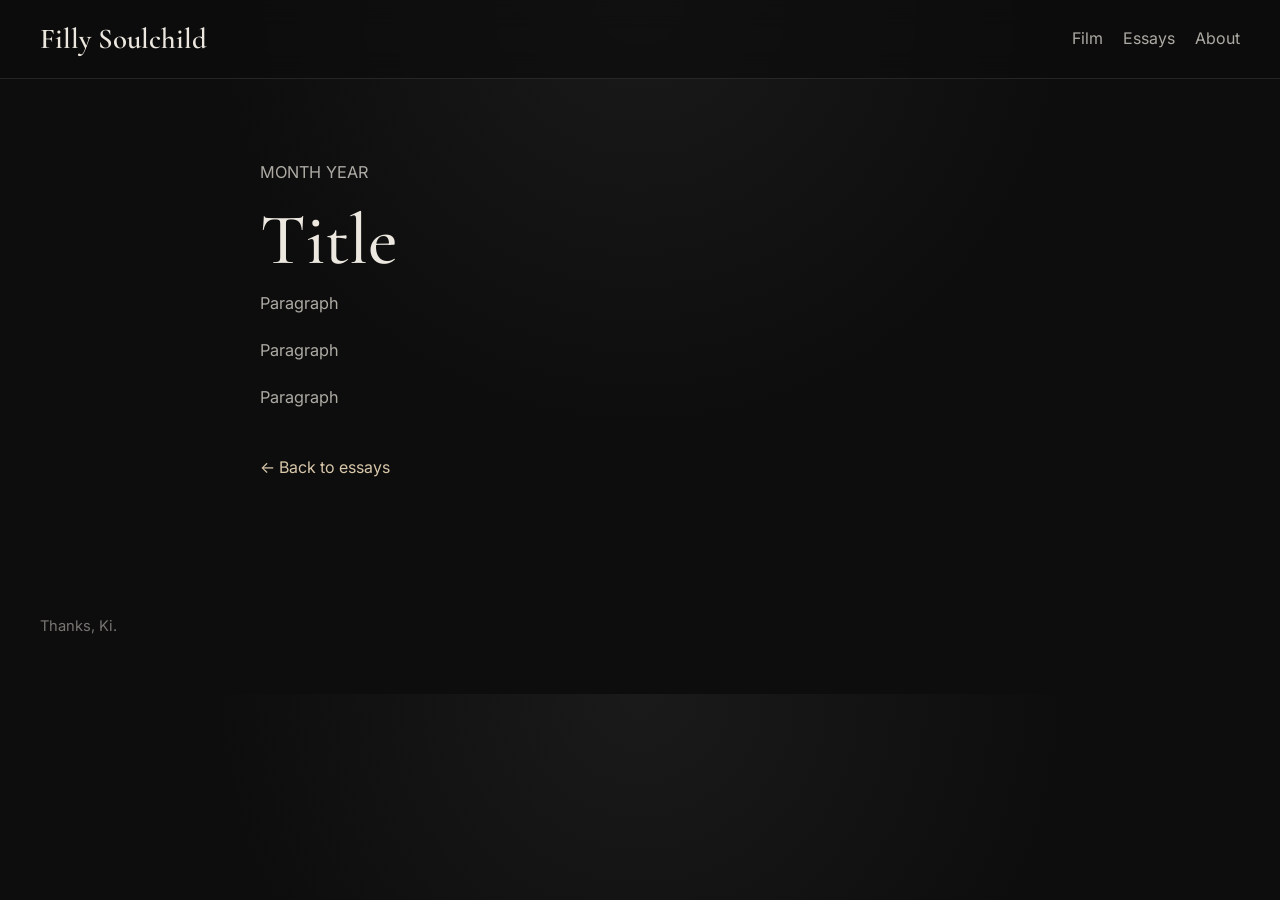
<file: essays/essay1.html>
<!DOCTYPE html>
<html lang="en">
<head>
  <meta charset="UTF-8" />
  <meta name="viewport" content="width=device-width, initial-scale=1.0" />
  <title>Essay Title | Filly Soulchild</title>
  <link rel="preconnect" href="https://fonts.googleapis.com" />
  <link rel="preconnect" href="https://fonts.gstatic.com" crossorigin />
  <link
    href="https://fonts.googleapis.com/css2?family=Inter:wght@400;500;600&family=Cormorant+Garamond:wght@400;500;600&display=swap"
    rel="stylesheet"
  />
  <link rel="stylesheet" href="../styles.css" />
</head>
<body>
  <div class="site-shell">
    <header class="site-header">
      <div class="header-inner">
        <a href="../index.html" class="site-title">Filly Soulchild</a>
        <nav class="site-nav" aria-label="Main navigation">
          <a href="../index.html#film">Film</a>
          <a href="../index.html#essays">Essays</a>
          <a href="../index.html#about">About</a>
        </nav>
      </div>
    </header>

    <main class="essay-page">
      <article class="essay-full">
        <p class="essay-date">Month Year</p>
        <h1>Title</h1>

        <p>
          Paragraph
        </p>

        <p>
          Paragraph
        </p>

        <p>
          Paragraph
        </p>

        <a href="../index.html#essays" class="essay-back">← Back to essays</a>
      </article>
    </main>

    <footer class="site-footer">
      <p>Thanks, Ki.</p>
    </footer>
  </div>
</body>
</html>
</file>
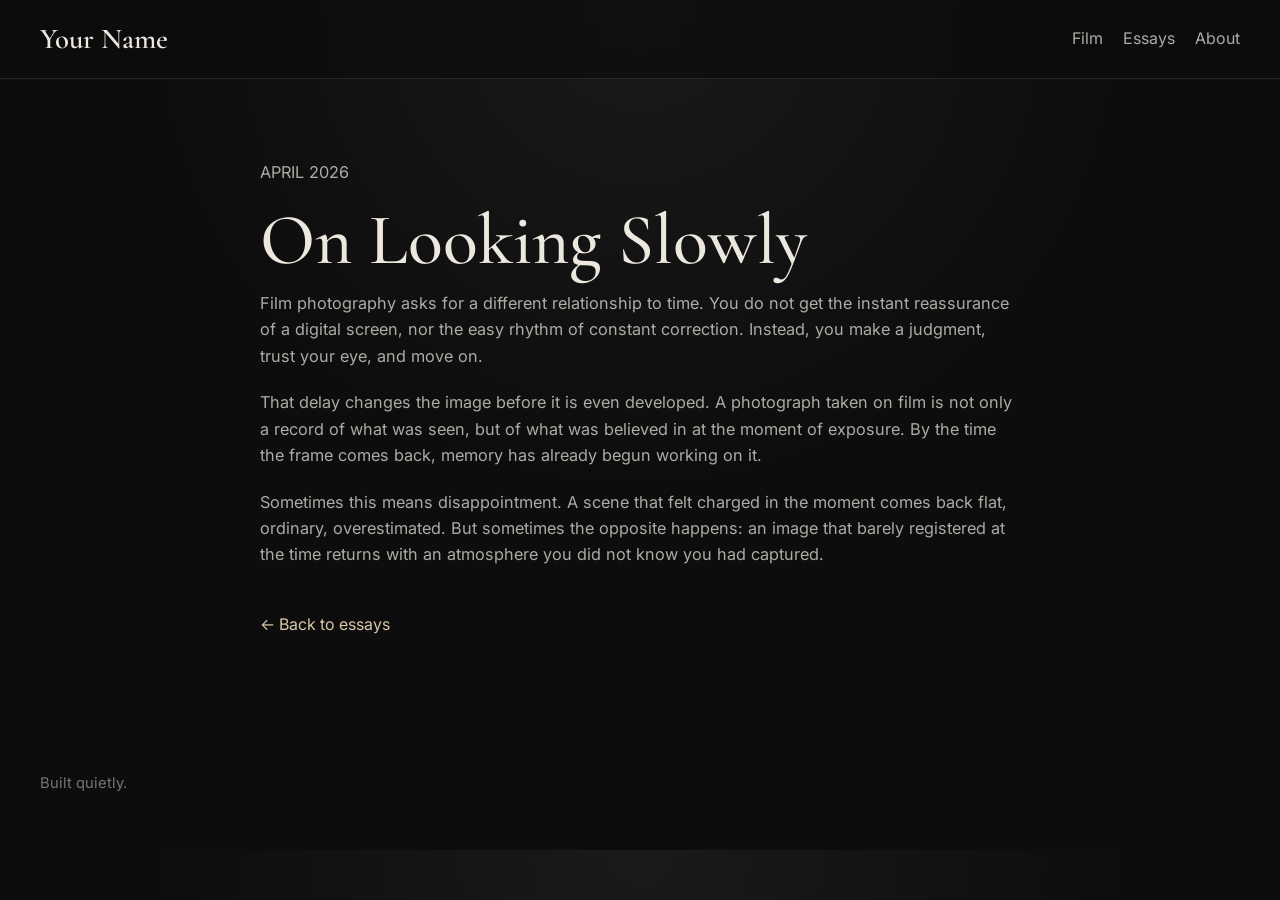
<file: essays/on-looking-slowly.html>
<!DOCTYPE html>
<html lang="en">
<head>
  <meta charset="UTF-8" />
  <meta name="viewport" content="width=device-width, initial-scale=1.0" />
  <title>On Looking Slowly | Your Name</title>
  <link rel="preconnect" href="https://fonts.googleapis.com" />
  <link rel="preconnect" href="https://fonts.gstatic.com" crossorigin />
  <link
    href="https://fonts.googleapis.com/css2?family=Inter:wght@400;500;600&family=Cormorant+Garamond:wght@400;500;600&display=swap"
    rel="stylesheet"
  />
  <link rel="stylesheet" href="../styles.css" />
</head>
<body>
  <div class="site-shell">
    <header class="site-header">
      <div class="header-inner">
        <a href="../index.html" class="site-title">Your Name</a>
        <nav class="site-nav" aria-label="Main navigation">
          <a href="../index.html#film">Film</a>
          <a href="../index.html#essays">Essays</a>
          <a href="../index.html#about">About</a>
        </nav>
      </div>
    </header>

    <main class="essay-page">
      <article class="essay-full">
        <p class="essay-date">April 2026</p>
        <h1>On Looking Slowly</h1>

        <p>
          Film photography asks for a different relationship to time. You do not
          get the instant reassurance of a digital screen, nor the easy rhythm
          of constant correction. Instead, you make a judgment, trust your eye,
          and move on.
        </p>

        <p>
          That delay changes the image before it is even developed. A photograph
          taken on film is not only a record of what was seen, but of what was
          believed in at the moment of exposure. By the time the frame comes
          back, memory has already begun working on it.
        </p>

        <p>
          Sometimes this means disappointment. A scene that felt charged in the
          moment comes back flat, ordinary, overestimated. But sometimes the
          opposite happens: an image that barely registered at the time returns
          with an atmosphere you did not know you had captured.
        </p>

        <a href="../index.html#essays" class="essay-back">← Back to essays</a>
      </article>
    </main>

    <footer class="site-footer">
      <p>Built quietly.</p>
    </footer>
  </div>
</body>
</html>
</file>
<file: styles.css>
:root {
  --bg: #0d0d0d;
  --line: rgba(255, 255, 255, 0.1);
  --text: #ece7df;
  --text-soft: rgba(236, 231, 223, 0.72);
  --text-faint: rgba(236, 231, 223, 0.48);
  --accent: #d8c7aa;
  --max-width: 1200px;
  --radius: 18px;
  --shadow: 0 20px 50px rgba(0, 0, 0, 0.3);
}

*,
*::before,
*::after {
  box-sizing: border-box;
}

html {
  scroll-behavior: smooth;
}

body {
  margin: 0;
  background: radial-gradient(circle at top, #1a1a1a 0%, #0d0d0d 45%);
  color: var(--text);
  font-family: "Inter", sans-serif;
  line-height: 1.6;
}

img {
  display: block;
  max-width: 100%;
}

a {
  color: inherit;
  text-decoration: none;
}

.site-header {
  position: sticky;
  top: 0;
  z-index: 20;
  backdrop-filter: blur(14px);
  background: rgba(13, 13, 13, 0.72);
  border-bottom: 1px solid var(--line);
}

.header-inner,
main,
.site-footer {
  width: min(var(--max-width), calc(100% - 2rem));
  margin: 0 auto;
}

.header-inner {
  padding: 1rem 0;
  display: flex;
  justify-content: space-between;
  align-items: center;
  gap: 1rem;
}

.site-title {
  font-family: "Cormorant Garamond", serif;
  font-size: 1.8rem;
  font-weight: 600;
}

.site-nav {
  display: flex;
  gap: 1.25rem;
  flex-wrap: wrap;
}

.site-nav a {
  color: var(--text-soft);
}

.site-nav a:hover,
.site-nav a:focus-visible {
  color: var(--accent);
}

.hero {
  min-height: 72vh;
  display: flex;
  flex-direction: column;
  justify-content: center;
  padding: 5rem 0 3rem;
  border-bottom: 1px solid var(--line);
}

.eyebrow {
  margin: 0 0 1rem;
  color: var(--accent);
  text-transform: uppercase;
  letter-spacing: 0.16em;
  font-size: 0.72rem;
}

.hero h1 {
  margin: 0;
  max-width: 10ch;
  font-family: "Cormorant Garamond", serif;
  font-size: clamp(3.4rem, 8vw, 6.5rem);
  line-height: 0.92;
  font-weight: 500;
}

.hero-text {
  max-width: 36rem;
  margin-top: 1.5rem;
  color: var(--text-soft);
}

.section {
  padding: 5rem 0;
  border-bottom: 1px solid var(--line);
}

.section-heading {
  display: flex;
  align-items: baseline;
  gap: 1rem;
  margin-bottom: 0.75rem;
}

.section-label {
  margin: 0;
  color: var(--text-faint);
  font-size: 0.82rem;
  letter-spacing: 0.14em;
}

.section h2 {
  margin: 0;
  font-family: "Cormorant Garamond", serif;
  font-size: clamp(2rem, 4vw, 3rem);
  font-weight: 500;
}

.section-intro {
  max-width: 42rem;
  margin: 0 0 2rem;
  color: var(--text-soft);
}

.gallery {
  columns: 3 280px;
  column-gap: 1rem;
}

.photo-card {
  break-inside: avoid;
  margin-bottom: 1rem;
  background: rgba(255, 255, 255, 0.02);
  border: 1px solid var(--line);
  border-radius: var(--radius);
  overflow: hidden;
  box-shadow: var(--shadow);
}

.photo-card img {
  width: 100%;
  height: auto;
  object-fit: cover;
}

.photo-card figcaption {
  padding: 0.9rem 1rem 1rem;
  background: linear-gradient(to bottom, rgba(17, 17, 17, 0.94), rgba(10, 10, 10, 0.98));
}

.photo-title {
  display: block;
  font-family: "Cormorant Garamond", serif;
  font-size: 1.25rem;
  margin-bottom: 0.15rem;
}

.photo-meta {
  display: block;
  color: var(--text-faint);
  font-size: 0.9rem;
}

.essay-list {
  display: grid;
  grid-template-columns: repeat(2, 1fr);
  gap: 1rem;
}

.essay-card {
  padding: 1.4rem;
  background: rgba(255, 255, 255, 0.02);
  border: 1px solid var(--line);
  border-radius: var(--radius);
}

.essay-date {
  margin: 0 0 0.6rem;
  color: var(--text-faint);
  font-size: 0.82rem;
  text-transform: uppercase;
}

.essay-card h3 {
  margin: 0 0 0.8rem;
  font-family: "Cormorant Garamond", serif;
  font-size: 1.8rem;
  font-weight: 500;
}

.essay-card p {
  color: var(--text-soft);
}

.essay-link {
  color: var(--accent);
}

.about-copy {
  max-width: 46rem;
  color: var(--text-soft);
}

.site-footer {
  padding: 1.5rem 0 2.5rem;
  color: var(--text-faint);
  font-size: 0.92rem;
}

@media (max-width: 700px) {
  .header-inner {
    flex-direction: column;
    align-items: flex-start;
  }

  .hero {
    min-height: auto;
    padding-top: 4rem;
  }

  .essay-list {
    grid-template-columns: 1fr;
  }
}

.essay-page {
  width: min(760px, calc(100% - 2rem));
  margin: 0 auto;
  padding: 5rem 0 6rem;
}

.essay-full h1 {
  margin: 0 0 1rem;
  font-family: "Cormorant Garamond", serif;
  font-size: clamp(2.8rem, 6vw, 4.5rem);
  line-height: 0.95;
  font-weight: 500;
}

.essay-full p {
  margin: 0 0 1.3rem;
  color: var(--text-soft);
  font-size: 1.02rem;
}

.essay-back {
  display: inline-block;
  margin-top: 1.5rem;
  color: var(--accent);
}

.essay-back:hover,
.essay-back:focus-visible {
  text-decoration: underline;
  text-underline-offset: 0.2em;
}

.photo-card {
  cursor: pointer;
}

.lightbox {
  position: fixed;
  inset: 0;
  z-index: 1000;
  display: none;
  align-items: center;
  justify-content: center;
  flex-direction: column;
  padding: 2rem;
  background: rgba(5, 5, 5, 0.92);
  backdrop-filter: blur(6px);
}

.lightbox.is-open {
  display: flex;
}

.lightbox-image {
  max-width: min(95vw, 1400px);
  max-height: 82vh;
  width: auto;
  height: auto;
  border-radius: 10px;
  box-shadow: 0 24px 70px rgba(0, 0, 0, 0.45);
}

.lightbox-caption {
  margin-top: 1rem;
  color: var(--text-soft);
  font-size: 0.95rem;
  text-align: center;
}

.lightbox-close {
  position: absolute;
  top: 1.2rem;
  right: 1.2rem;
  border: 1px solid rgba(255, 255, 255, 0.16);
  background: rgba(20, 20, 20, 0.75);
  color: var(--text);
  width: 2.75rem;
  height: 2.75rem;
  border-radius: 999px;
  font-size: 1.6rem;
  line-height: 1;
  cursor: pointer;
}

.lightbox-close:hover,
.lightbox-close:focus-visible {
  border-color: rgba(216, 199, 170, 0.4);
  color: var(--accent);
}

.playlist-panel {
  width: clamp(320px, 72%, 900px);
  margin: 0 auto;
  background: rgba(255, 255, 255, 0.02);
  border: 1px solid var(--line);
  border-radius: var(--radius);
  padding: 1rem;
  box-shadow: var(--shadow);
}

.listening-kicker {
  margin: 0 0 0.85rem;
  color: var(--text-faint);
  font-size: 0.78rem;
  letter-spacing: 0.12em;
  text-transform: uppercase;
}

.spotify-embed {
  display: block;
  width: 100%;
}

.site-brand {
  display: flex;
  align-items: center;
  gap: 0.85rem;
}

.social-links {
  display: flex;
  align-items: center;
  gap: 0.45rem;
}

.social-link {
  display: inline-flex;
  align-items: center;
  justify-content: center;
  width: 2rem;
  height: 2rem;
  border: 1px solid var(--line);
  border-radius: 999px;
  color: var(--text-soft);
  transition: border-color 0.25s ease, transform 0.25s ease;
}

.social-link:hover,
.social-link:focus-visible {
  border-color: rgba(216, 199, 170, 0.35);
  transform: translateY(-1px);
}

.social-icon-img {
  width: 1rem;
  height: 1rem;
  object-fit: contain;
  display: block;
}

.section-topline {
  display: flex;
  align-items: baseline;
  justify-content: space-between;
  gap: 1rem;
  flex-wrap: wrap;
  margin-bottom: 2rem;
}

.section-topline .section-intro {
  margin-bottom: 0;
}

.section-link {
  color: var(--accent);
  font-size: 0.95rem;
  white-space: nowrap;
}

.section-link:hover,
.section-link:focus-visible {
  text-decoration: underline;
  text-underline-offset: 0.2em;
}

.diary-list {
  width: min(860px, 100%);
  margin: 0 auto;
  display: grid;
  gap: 1rem;
}

.diary-entry {
  display: grid;
  grid-template-columns: 92px 1fr;
  gap: 1rem;
  padding: 1rem;
  background: rgba(255, 255, 255, 0.02);
  border: 1px solid var(--line);
  border-radius: var(--radius);
  box-shadow: var(--shadow);
}

.diary-poster {
  display: block;
  width: 92px;
  aspect-ratio: 2 / 3;
  overflow: hidden;
  border-radius: 12px;
  border: 1px solid var(--line);
  background: rgba(255, 255, 255, 0.03);
}

.diary-poster img,
.diary-poster-fallback {
  width: 100%;
  height: 100%;
}

.diary-poster img {
  object-fit: cover;
}

.diary-poster-fallback {
  display: grid;
  place-items: center;
  padding: 0.5rem;
  color: var(--text-faint);
  font-size: 0.8rem;
  text-align: center;
}

.diary-body {
  min-width: 0;
}

.diary-entry-header {
  display: flex;
  align-items: baseline;
  gap: 0.5rem;
  flex-wrap: wrap;
  margin-bottom: 0.25rem;
}

.diary-title {
  margin: 0;
  font-family: "Cormorant Garamond", serif;
  font-size: 1.6rem;
  font-weight: 500;
  line-height: 1.05;
}

.diary-title a:hover,
.diary-title a:focus-visible {
  color: var(--accent);
}

.diary-year {
  color: var(--text-faint);
  font-size: 0.95rem;
}

.diary-meta {
  display: flex;
  align-items: center;
  gap: 0.7rem;
  flex-wrap: wrap;
  margin-bottom: 0.65rem;
  color: var(--text-faint);
  font-size: 0.92rem;
}

.diary-rating {
  color: var(--accent);
  letter-spacing: 0.05em;
}

.diary-pill {
  display: inline-flex;
  align-items: center;
  padding: 0.15rem 0.45rem;
  border: 1px solid var(--line);
  border-radius: 999px;
  color: var(--text-soft);
  font-size: 0.78rem;
}

.diary-note {
  margin: 0 0 0.8rem;
  color: var(--text-soft);
}

.diary-link {
  color: var(--accent);
  font-size: 0.95rem;
}

.diary-link:hover,
.diary-link:focus-visible {
  text-decoration: underline;
  text-underline-offset: 0.2em;
}

@media (max-width: 560px) {
  .diary-entry {
    grid-template-columns: 72px 1fr;
  }

  .diary-poster {
    width: 72px;
  }

  .diary-title {
    font-size: 1.35rem;
  }
}
</file>
